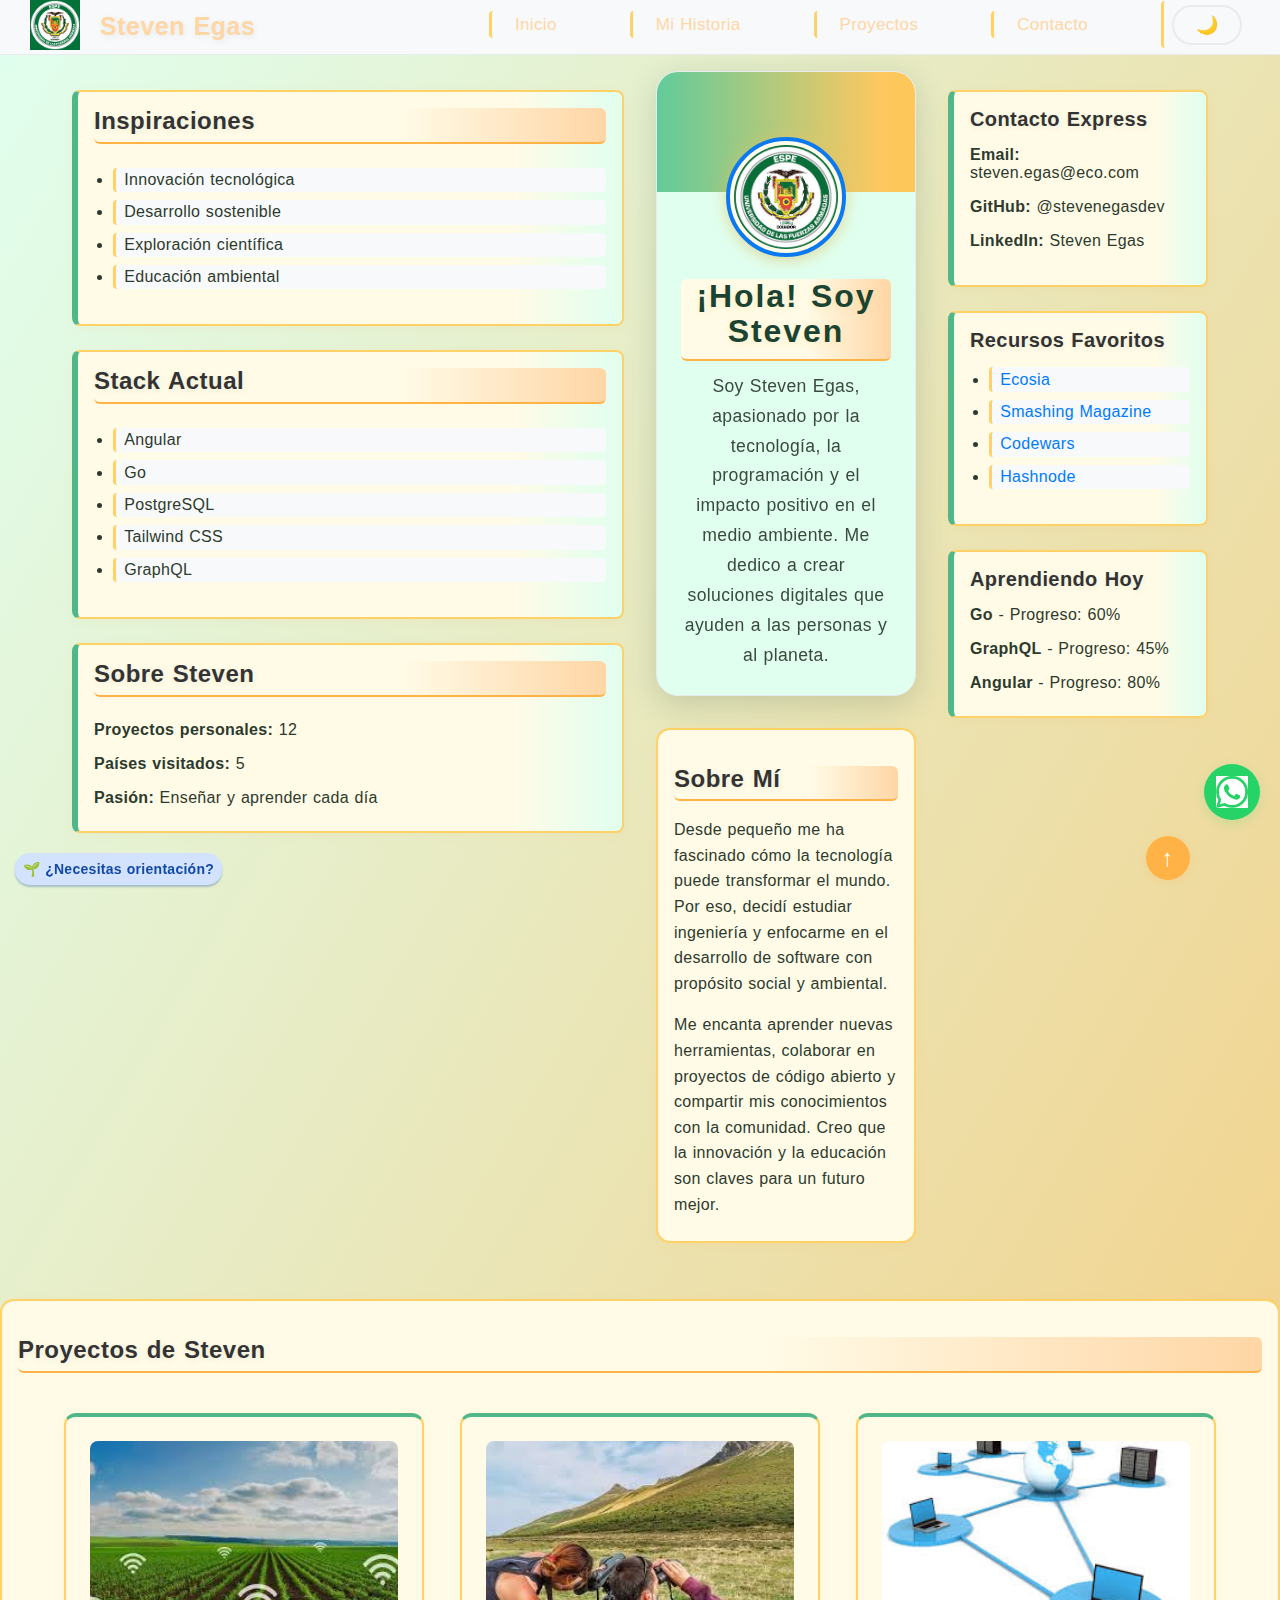
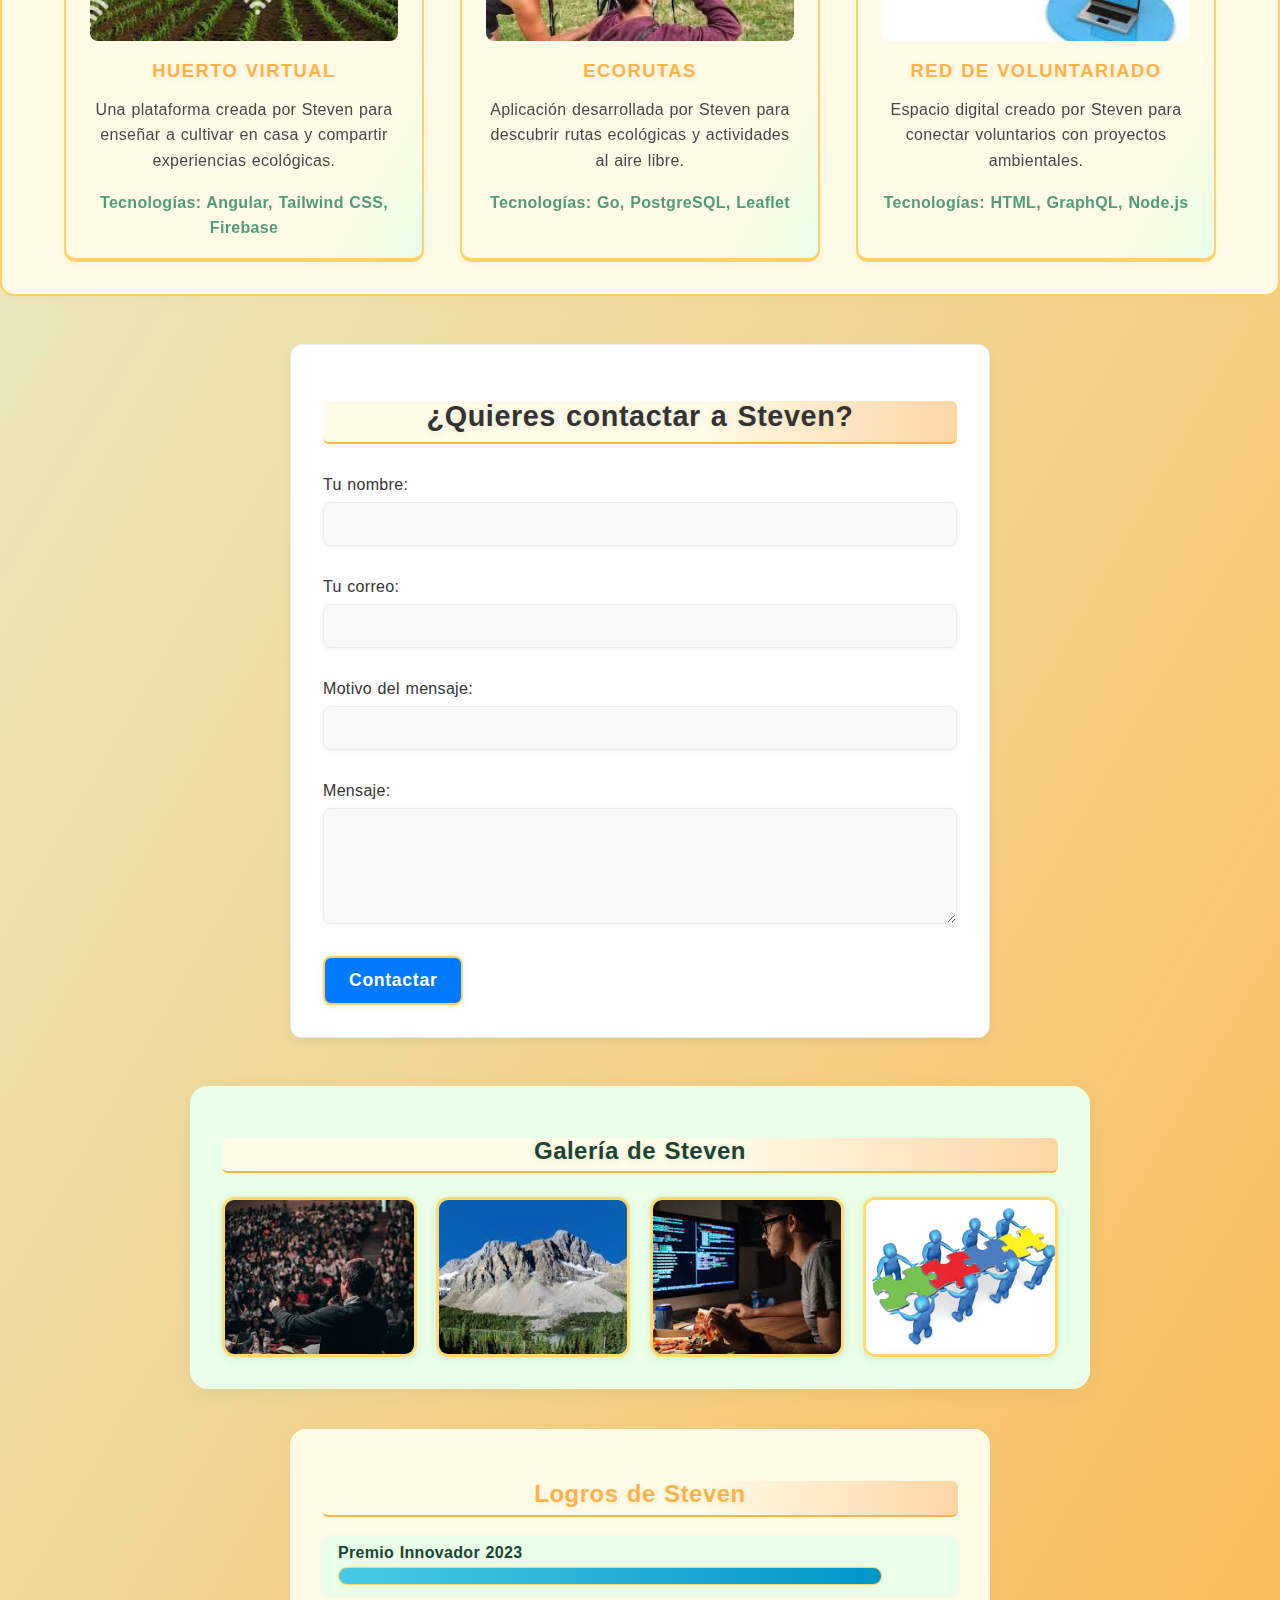
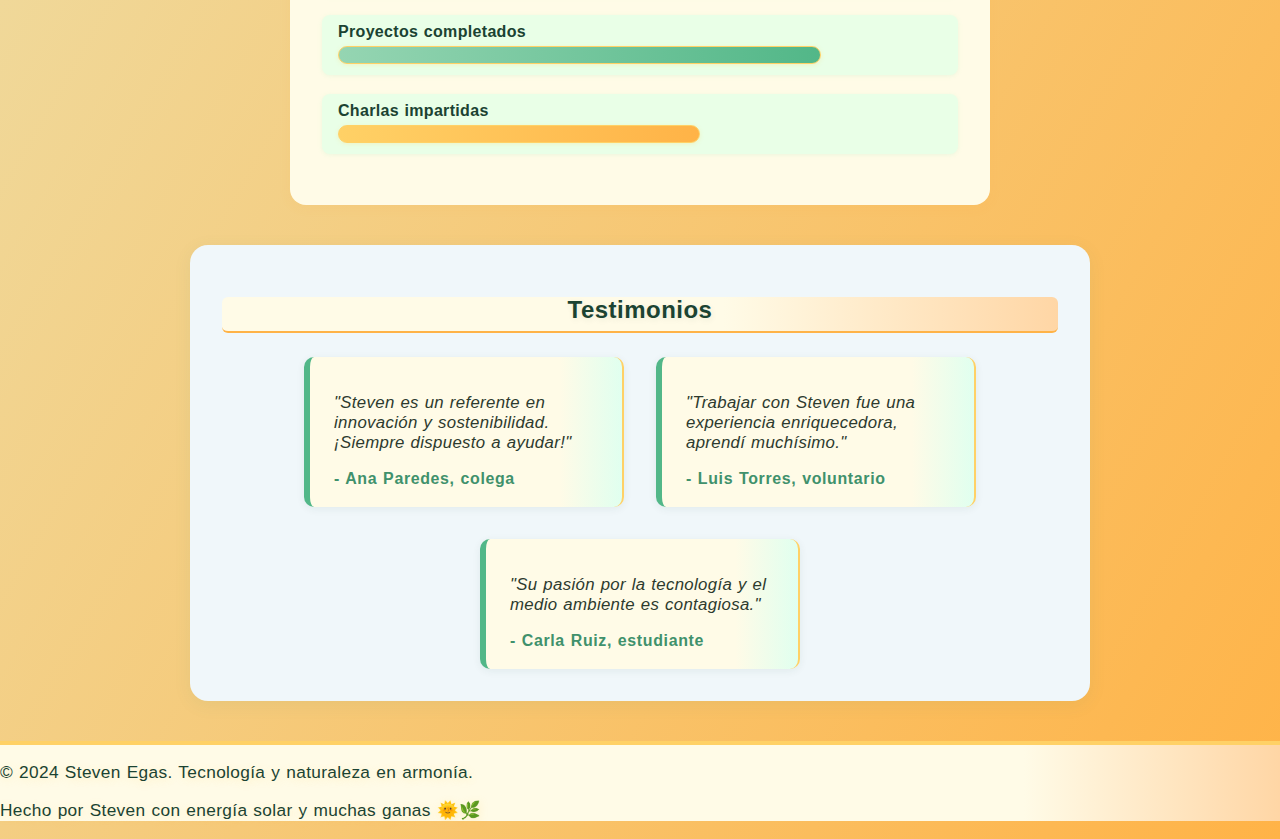
<file: Css-Proyecto/index.html>
<!DOCTYPE html>
<html lang="es">
  <head>
    <meta charset="UTF-8" />
    <meta name="viewport" content="width=device-width, initial-scale=1.0" />
    <title>Innovación Verde</title>
    <link rel="stylesheet" href="public/css/styles.css" />
  </head>

  <body>
    <header>
      <nav class="navbar">
        <div class="navbar_logo">
          <a href="#hero">
            <img src="public/imgs/r.webp" alt="Logo Eco" id="logo" />
          </a>
          <h1>Steven Egas</h1>
        </div>
        <ul class="navbar_links">
          <li class="navbar_item">
            <a href="#hero" class="navbar_link">Inicio</a>
          </li>
          <li class="navbar_item">
            <a href="#sobre-mi" class="navbar_link">Mi Historia</a>
          </li>
          <li class="navbar_item">
            <a href="#proyectos" class="navbar_link">Proyectos</a>
          </li>
          <li class="navbar_item">
            <a href="#contacto" class="navbar_link">Contacto</a>
          </li>
          <li>
            <label class="tema-toggle">
              <input type="checkbox" />
              <span class="boton_tema"></span>
            </label>
          </li>
        </ul>
      </nav>
    </header>

    <div class="row" id="hero">
      <div class="col_2">
        <section class="sidebar-section">
          <h2>Inspiraciones</h2>
          <ul>
            <li>Innovación tecnológica</li>
            <li>Desarrollo sostenible</li>
            <li>Exploración científica</li>
            <li>Educación ambiental</li>
          </ul>
        </section>
        <section class="sidebar-section">
          <h2>Stack Actual</h2>
          <ul>
            <li>Angular</li>
            <li>Go</li>
            <li>PostgreSQL</li>
            <li>Tailwind CSS</li>
            <li>GraphQL</li>
          </ul>
        </section>
        <section class="sidebar-section">
          <h2>Sobre Steven</h2>
          <p><strong>Proyectos personales:</strong> 12</p>
          <p><strong>Países visitados:</strong> 5</p>
          <p><strong>Pasión:</strong> Enseñar y aprender cada día</p>
        </section>
      </div>

      <div class="col_3">
        <div class="contenedor tarjeta-hero">
          <div class="tarjeta_contenedor tarjeta-hero-inner">
            <div class="tarjeta-hero-bg"></div>
            <div class="tarjeta-hero-avatar">
              <img
                src="public/imgs/perfil.jpg"
                alt="Steven Egas"
                id="perfil"
              />
            </div>
            <div class="tarjeta-hero-content">
              <h2>¡Hola! Soy Steven</h2>
              <p>
                Soy Steven Egas, apasionado por la tecnología, la programación y el impacto positivo en el medio ambiente. Me dedico a crear soluciones digitales que ayuden a las personas y al planeta.
              </p>
            </div>
          </div>
        </div>
        <section class="content-section" id="sobre-mi">
          <h2>Sobre Mí</h2>
          <p>
            Desde pequeño me ha fascinado cómo la tecnología puede transformar el mundo. Por eso, decidí estudiar ingeniería y enfocarme en el desarrollo de software con propósito social y ambiental.
          </p>
          <p>
            Me encanta aprender nuevas herramientas, colaborar en proyectos de código abierto y compartir mis conocimientos con la comunidad. Creo que la innovación y la educación son claves para un futuro mejor.
          </p>
        </section>
      </div>

      <div class="col_1">
        <section class="sidebar-section">
          <h3>Contacto Express</h3>
          <p><strong>Email:</strong> steven.egas@eco.com</p>
          <p><strong>GitHub:</strong> @stevenegasdev</p>
          <p><strong>LinkedIn:</strong> Steven Egas</p>
        </section>
        <section class="sidebar-section">
          <h3>Recursos Favoritos</h3>
          <ul>
            <li>
              <a href="https://www.ecosia.org" target="_blank">Ecosia</a>
            </li>
            <li>
              <a href="https://www.smashingmagazine.com" target="_blank">Smashing Magazine</a>
            </li>
            <li>
              <a href="https://www.codewars.com" target="_blank">Codewars</a>
            </li>
            <li>
              <a href="https://www.hashnode.com" target="_blank">Hashnode</a>
            </li>
          </ul>
        </section>
        <section class="sidebar-section">
          <h3>Aprendiendo Hoy</h3>
          <p><strong>Go</strong> - Progreso: 60%</p>
          <p><strong>GraphQL</strong> - Progreso: 45%</p>
          <p><strong>Angular</strong> - Progreso: 80%</p>
        </section>
      </div>
    </div>

    <div id="proyectos">
      <section class="content-section">
        <h2>Proyectos de Steven</h2>
        <div class="row_proyectos">
          <div class="proyecto-col">
            <div class="proyecto-tarjeta">
              <figure>
                <img
                  src="public/imgs/descarga.jpg"
                  alt="Huerto Virtual"
                  class="proyecto-imagen"
                />
              </figure>
              <h3>Huerto Virtual</h3>
              <p>
                Una plataforma creada por Steven para enseñar a cultivar en casa y compartir experiencias ecológicas.
              </p>
              <p><em>Tecnologías: Angular, Tailwind CSS, Firebase</em></p>
            </div>
          </div>
          <div class="proyecto-col">
            <div class="proyecto-tarjeta">
              <figure>
                <img
                  src="public/imgs/descargas.jpg"
                  alt="EcoRutas"
                  class="proyecto-imagen"
                />
              </figure>
              <h3>EcoRutas</h3>
              <p>
                Aplicación desarrollada por Steven para descubrir rutas ecológicas y actividades al aire libre.
              </p>
              <p><em>Tecnologías: Go, PostgreSQL, Leaflet</em></p>
            </div>
          </div>
          <div class="proyecto-col">
            <div class="proyecto-tarjeta">
              <figure>
                <img
                  src="public/imgs/images.jpg"
                  alt="Red de Voluntariado"
                  class="proyecto-imagen"
                />
              </figure>
              <h3>Red de Voluntariado</h3>
              <p>
                Espacio digital creado por Steven para conectar voluntarios con proyectos ambientales.
              </p>
              <p><em>Tecnologías: HTML, GraphQL, Node.js</em></p>
            </div>
          </div>
        </div>
      </section>
    </div>

    <section class="contacto-section" id="contacto">
      <h2>¿Quieres contactar a Steven?</h2>
      <form class="formulario-contacto" action="#" method="post">
        <div class="form-grupo">
          <label for="nombre">Tu nombre:</label>
          <input type="text" id="nombre" name="nombre" required>
        </div>
        <div class="form-grupo">
          <label for="email">Tu correo:</label>
          <input type="email" id="email" name="email" required>
        </div>
        <div class="form-grupo">
          <label for="asunto">Motivo del mensaje:</label>
          <input type="text" id="asunto" name="asunto" required>
        </div>
        <div class="form-grupo">
          <label for="mensaje">Mensaje:</label>
          <textarea id="mensaje" name="mensaje" rows="5" required></textarea>
        </div>
        <button type="submit" class="btn-enviar">Contactar</button>
      </form>
    </section>

    <!-- NUEVA SECCIÓN: Galería de Fotos -->
    <section class="galeria-section">
      <h2>Galería de Steven</h2>
      <div class="galeria-grid">
        <img src="public/imgs/gal1.jpg" alt="Steven en conferencia" />
        <img src="public/imgs/gal2.jpg" alt="Steven en la naturaleza" />
        <img src="public/imgs/gal3.jpg" alt="Steven programando" />
        <img src="public/imgs/gal4.jpg" alt="Steven con equipo" />
      </div>
    </section>

    <!-- NUEVA SECCIÓN: Barra de Logros -->
    <section class="logros-section">
      <h2>Logros de Steven</h2>
      <div class="logros-barra">
        <div class="logro">
          <span>Premio Innovador 2023</span>
          <div class="barra barra-azul" style="width: 90%"></div>
        </div>
        <div class="logro">
          <span>Proyectos completados</span>
          <div class="barra barra-verde" style="width: 80%"></div>
        </div>
        <div class="logro">
          <span>Charlas impartidas</span>
          <div class="barra barra-naranja" style="width: 60%"></div>
        </div>
      </div>
    </section>

    <!-- NUEVA SECCIÓN: Testimonios -->
    <section class="testimonios-section">
      <h2>Testimonios</h2>
      <div class="testimonios-grid">
        <blockquote>
          <p>"Steven es un referente en innovación y sostenibilidad. ¡Siempre dispuesto a ayudar!"</p>
          <footer>- Ana Paredes, colega</footer>
        </blockquote>
        <blockquote>
          <p>"Trabajar con Steven fue una experiencia enriquecedora, aprendí muchísimo."</p>
          <footer>- Luis Torres, voluntario</footer>
        </blockquote>
        <blockquote>
          <p>"Su pasión por la tecnología y el medio ambiente es contagiosa."</p>
          <footer>- Carla Ruiz, estudiante</footer>
        </blockquote>
      </div>
    </section>

    <!-- BOTÓN FLOTANTE WHATSAPP -->
    <a href="https://wa.me/593999999999" class="whatsapp-float" target="_blank" title="Chatea con Steven">
      <img src="public/imgs/whattsap.png" alt="WhatsApp" />
    </a>

    <!-- BOTÓN SCROLL TO TOP -->
    <button onclick="window.scrollTo({top:0,behavior:'smooth'})" class="scroll-top-btn" title="Volver arriba">↑</button>

    <!-- Mueve el botón de ayuda a la izquierda -->
    <a href="#modalAyuda" class="boton-ayuda boton-ayuda-izq"> 🌱 ¿Necesitas orientación? </a>

    <div class="modal-ayuda" id="modalAyuda">
      <div class="modal-contenido">
        <a href="#" class="modal-cerrar" title="Cerrar">&times;</a>
        <h2>¿Tienes dudas?</h2>
        <p>¿Quieres saber más sobre los proyectos de Steven o necesitas ayuda para empezar el tuyo? ¡Escríbele!</p>
        <p><strong>Email:</strong> steven.egas@eco.com</p>
      </div>
    </div>

    <footer class="footer">
      <p>&copy; 2024 Steven Egas. Tecnología y naturaleza en armonía.</p>
      <p>Hecho por Steven con energía solar y muchas ganas 🌞🌿</p>
    </footer>
  </body>
</html>
</file>
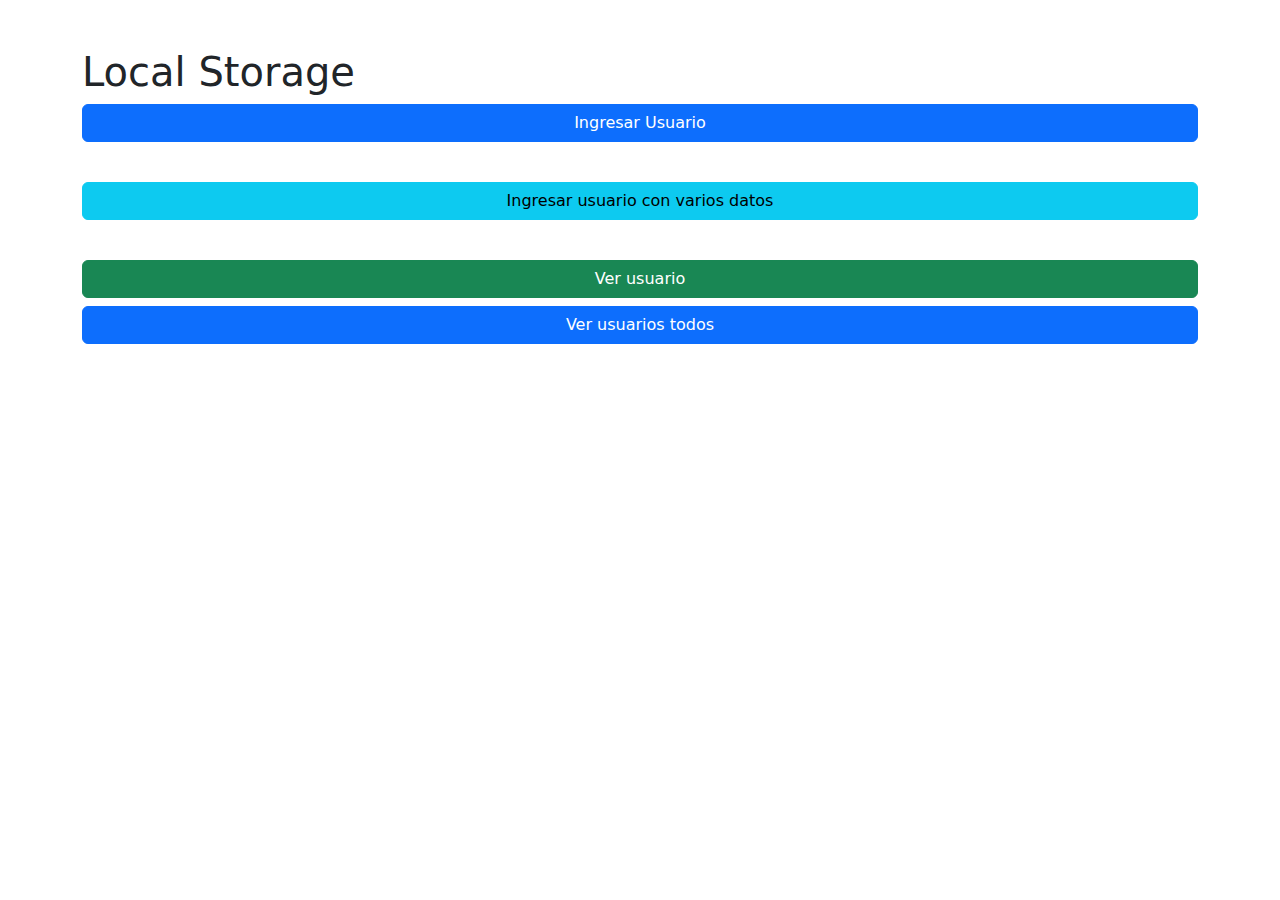
<file: PRY_LOCALSTORAGE/index.html>
<!DOCTYPE html>
<html lang="es">
<head>
    <meta charset="UTF-8">
    <meta name="viewport" content="width=device-width, initial-scale=1.0">
    <title>Local Storage</title>
    <link rel="stylesheet" href="./public/bootstrap-5.3.5-dist/css/bootstrap.min.css">
</head>
<body>
    <div class="container py-5">
        <h1>Local Storage</h1>



        <div class="d-grid gap-2">
            <a href="./crear.html" class="btn btn-primary">Ingresar Usuario</a> <br>
            <a href="./crear_varios_elementos.html" class="btn btn-info">Ingresar usuario con varios datos</a> <br>
            <a href="./ver.html" class="btn btn-success">Ver usuario</a>
             <a href="./ver_datos.html" class="btn btn-primary">Ver usuarios todos</a>


        </div>
    
<script src="./public/bootstrap-5.3.5-dist/js/bootstrap.min.js"></script>   

</body>
</html>
</file>
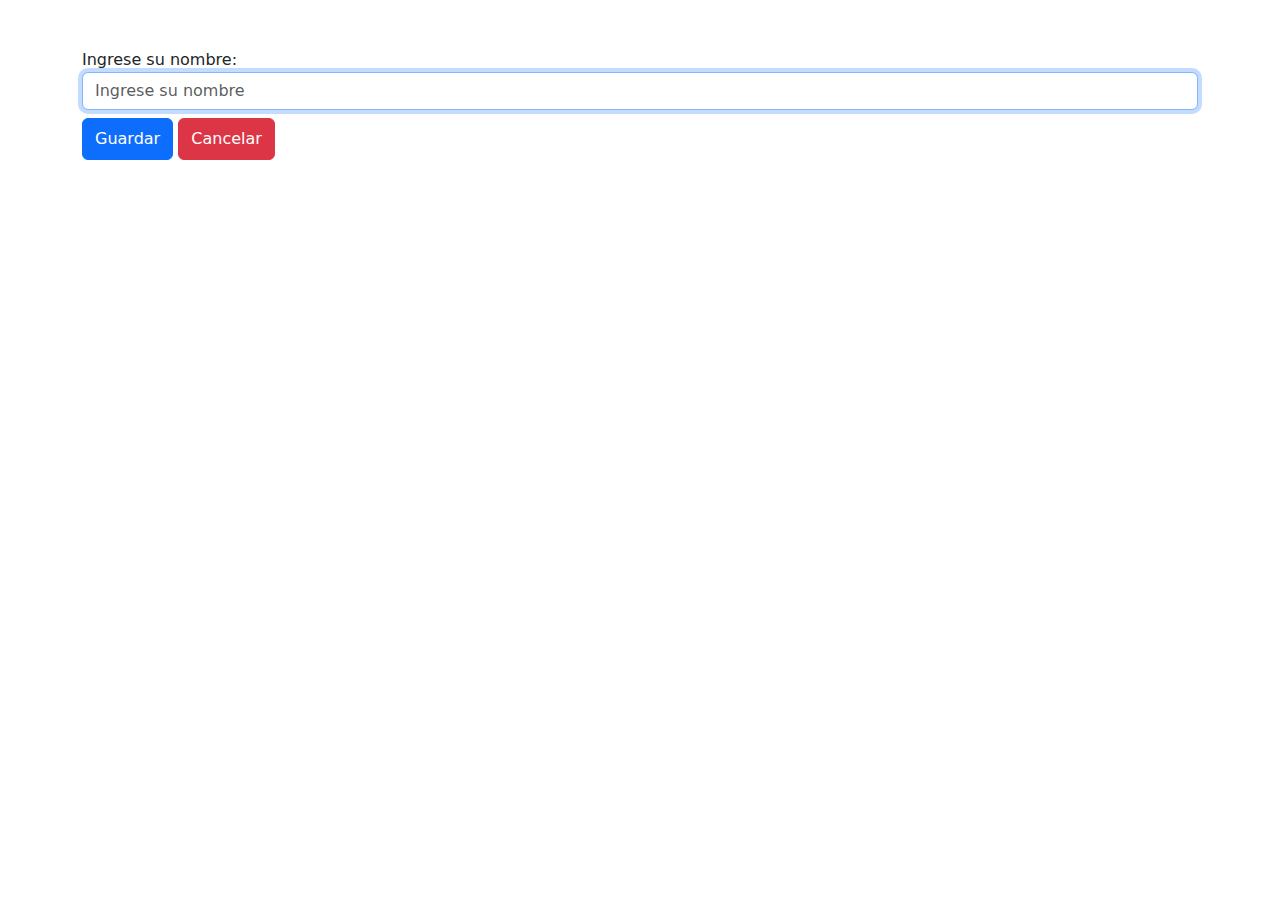
<file: PRY_LOCALSTORAGE/crear.html>
<!DOCTYPE html>
<html lang="es">
<head>
    <meta charset="UTF-8">
    <meta name="viewport" content="width=device-width, initial-scale=1.0">
    <title>Ingresar Nombre</title>
    <link rel="stylesheet" href="./public/bootstrap-5.3.5-dist/css/bootstrap.min.css">
</head>
<body>

<div class="container py-5">
    <label for="txt_nombre_usuario">Ingrese su nombre:</label>
    <input type="text" id="txt_nombre_usuario" name="txt_nombre_usuario" placeholder="Ingrese su nombre" autofocus class="form-control">
    <div class="mt-2">
    <button type="button" class="btn btn-primary py-2" onclick="guardarUsuario()">Guardar</button>
    <a href="./index.html" class="btn btn-danger py-2">Cancelar</a>
    </div>
</div>

<script src="./public/bootstrap-5.3.5-dist/js/bootstrap.min.js"></script>
<script src="./public/js/guardar_usuario.js"></script>    
</body>
</html>
</file>
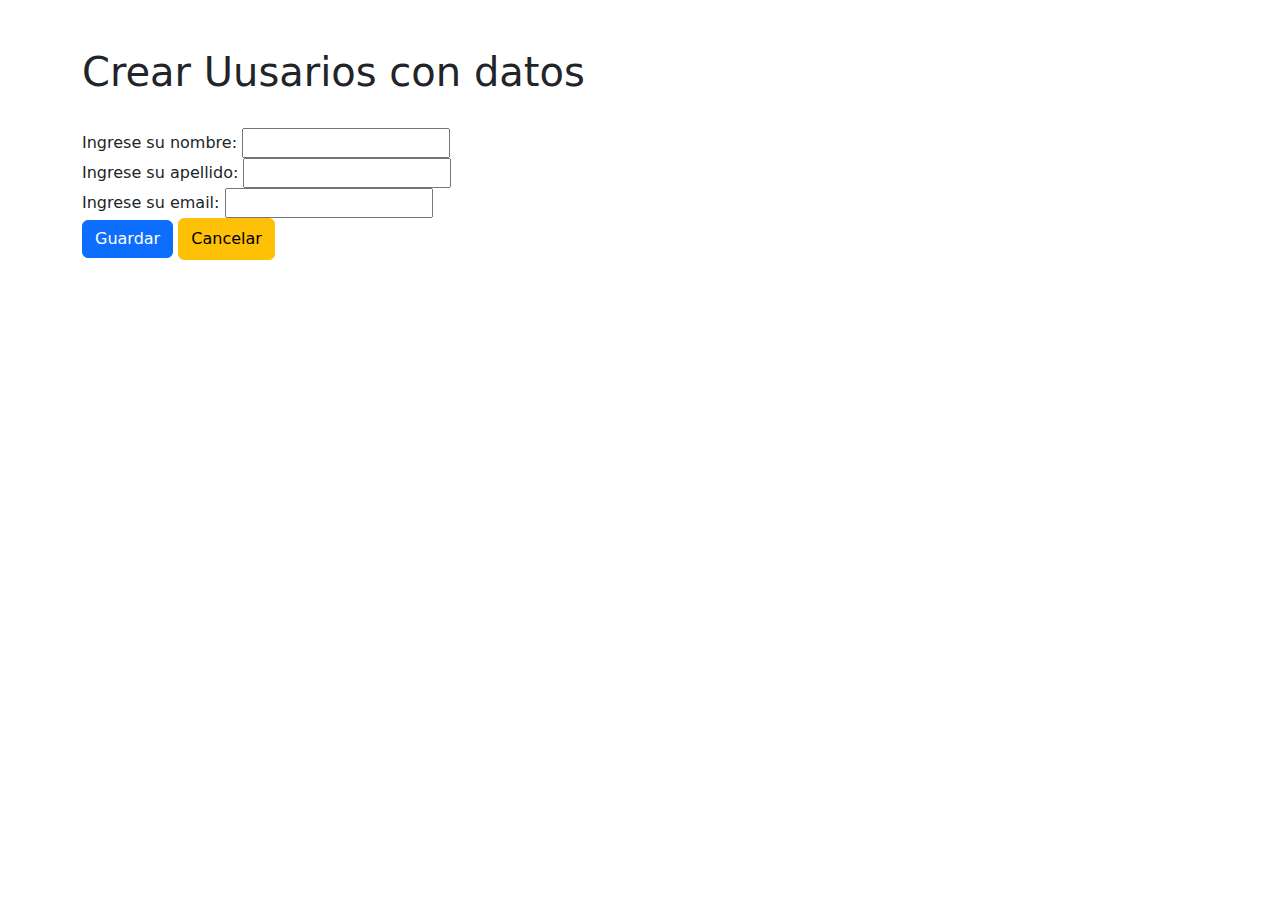
<file: PRY_LOCALSTORAGE/crear_varios_elementos.html>
<!DOCTYPE html>
<html lang="es">
<head>
    <meta charset="UTF-8">
    <meta name="viewport" content="width=device-width, initial-scale=1.0">
    <title>Crear usuarios varios elementos</title>
    <link rel="stylesheet" href="./public/bootstrap-5.3.5-dist/css/bootstrap.min.css">
</head>

<div class="container py-5">
    <h1>Crear Uusarios con datos</h1>
    <br>
    <label for="txt_nombre">Ingrese su nombre:</label>
    <input type="text" id="txt_nombre" name="txt_nombre">
    <br>
    <label for="txt_apellido">Ingrese su apellido:</label>
    <input type="text" id="txt_apellido" name="txt_apellido">
    <br>
    <label for="txt_email">Ingrese su email:</label>
    <input type="text" id="txt_email" name="txt_email">
    <br>
    <button type="button" class="btn btn-primary" onclick="guardarDatosUsuario()">Guardar</button>
    <a href="./index.html" class="btn btn-warning py-2">Cancelar</a>
</div>

<body>
<script src="./public/bootstrap-5.3.5-dist/js/bootstrap.min.js"></script>    
<script src="./public/js/guadar_datos_user.js"></script>
</body>
</html>
</file>
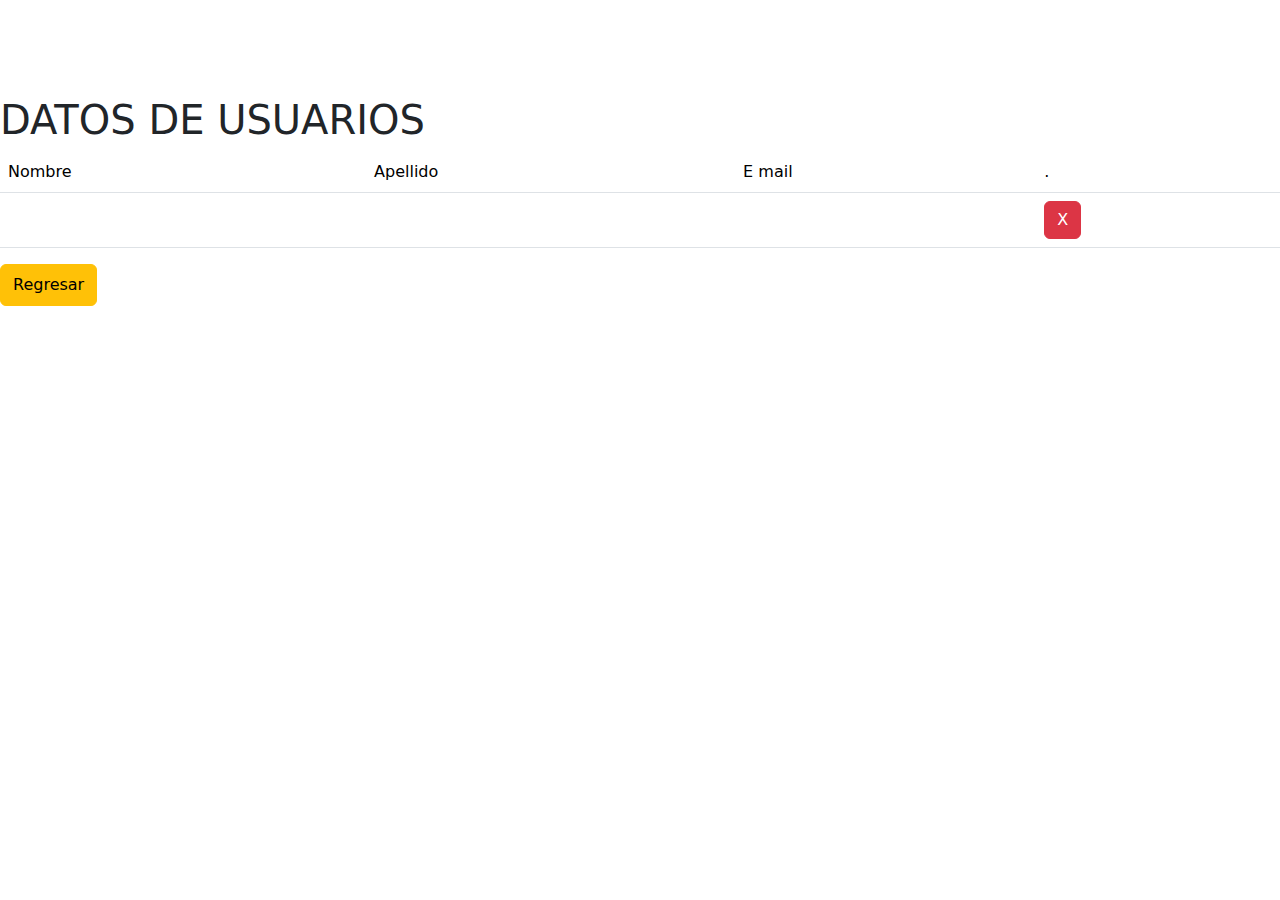
<file: PRY_LOCALSTORAGE/ver_datos.html>
<!DOCTYPE html>
<html lang="es">
<head>
    <meta charset="UTF-8">
    <meta name="viewport" content="width=device-width, initial-scale=1.0">
    <title>Ver todos los datos</title>
    <link rel="stylesheet" href="./public/bootstrap-5.3.5-dist/css/bootstrap.min.css">
</head>
<body>

    <div class="container py-5"></div>
    <h1> DATOS DE USUARIOS</h1>
    <table class="table">
        <tr>
            <td>
                Nombre
            </td>
            <td>
                Apellido
            </td>
            <td>
                E mail
            </td>
            <td>
                .
            </td>
        </tr>

        <tr>
            <td id="tbl_nombre">

            </td>

            <td id="tbl_apellido">

            </td>

            <td id="tbl_email">

            </td>

            <td>
                <button class="btn btn-danger" onclick="eliminarUsuario()">X</button>
            </td>
        </tr>
    </table>

    <a href="./index.html" class="btn btn-warning py-2">Regresar</a>
    
<script src="./public/bootstrap-5.3.5-dist/js/bootstrap.min.js"></script>   
<script>
    var datos_usuario = localStorage.getItem('datos_usuario');
    var usuario = JSON.parse(datos_usuario);
    document.getElementById('tbl_nombre').innerHTML = usuario.nombre_usuarios;
    document.getElementById('tbl_apellido').innerHTML = usuario.apellido_usuarios;
    document.getElementById('tbl_email').innerHTML = usuario.email_usuarios;

    function eliminarUsuario() {
        localStorage.removeItem('datos_usuario');       
        location.reload();
        alert ('Usuario eliminado correctamente!');

    }

</script>  
</body>
</html>
</file>
<file: Css-Proyecto/public/css/styles.css>
/* Paleta personalizada para Innovación Verde */
body {
  background: linear-gradient(120deg, #e0ffef 0%, #ffb347 100%);
  color: #2d3a2e;
}

header, .navbar, .footer {
  background: #1b4332;
  color: #ffd6a5;
}

.navbar_link {
  color: #ffd6a5 !important;
}

.contenedor, .proyecto-tarjeta, .sidebar-section, .content-section, .contacto-section, .modal-contenido {
  background: #fffbe7;
  border-radius: 14px;
  box-shadow: 0 2px 12px rgba(27,67,50,0.13);
  color: #2d3a2e;
}

.btn-enviar, .boton-ayuda {
  background: #ffb347;
  color: #1b4332;
  border: none;
  border-radius: 8px;
  padding: 10px 22px;
  font-weight: bold;
  cursor: pointer;
}

.btn-enviar:hover, .boton-ayuda:hover {
  background: #ffd6a5;
}

a {
  color: #40916c;
}

:root{
    --bg-color: #ffffff;
    --texto-color: #333333;
    --navbar-bg: #f8f9fa;
    --navbar-border: #e9ecef;
    --link-hover: #0056b3;
    --toggle-bg: #6c757d;
    --toggle-slider: #ffffff;
    --link-color: #007bff;
}

* {
    box-sizing: border-box;
}

body{
    font-family:'Segoe UI', Tahoma, Geneva, Verdana, sans-serif;
    background-color: var(--bg-color);
    color: var(--texto-color);
    transition: background-color 0.3s ease, color 0.3s ease;
    margin: 0;
    padding: 0;
}

.navbar{
    background-color: var(--navbar-bg);
    border-bottom: 1px solid var(--navbar-border);
    display: flex;
    justify-content: space-between;
    align-items: center;
    transition: background-color 0.3s ease, color 0.3s ease;
    padding: 0 10px;
}

#logo{
    width: 50px;
    height: auto;
    margin-left: 20px;
    margin-right: 20px;
}

.navbar_logo{
    display: flex;
    align-items: center;
    font-weight: bold;
    user-select: none;
}

.navbar_logo h1{
    margin: 0;
    font-size: 25px;
}

.navbar_links{
    display: flex;
    gap: 50px;
    list-style: none;
    align-items: center; 
    margin: 0;
    padding: 0;
}

.navbar_link{
    color: var(--link-color);
    text-decoration: none;
    padding: 10px 15px;
    border-radius: 4px;
    font-size: 17px;
    transition: color 0.3s ease, background-color 0.3s ease;
}

.navbar_link:hover {
    color: var(--link-hover);
    background-color: rgba(0, 123, 255, 0.1);
}

/* Contenedor del toggle */
.tema-toggle {
    position: relative;
    display: inline-block;
}

/* Ocultar el checkbox */
.tema-toggle input[type="checkbox"] {
    opacity: 0;
    width: 0;
    height: 0;
    position: absolute;
}

/* Estilos del botón */
.boton_tema{
    display: flex;
    align-items: center;
    justify-content: center;
    width: 70px;
    height: 40px;
    background-color: var(--navbar-bg);
    border: var(--navbar-border) 2px solid;
    border-radius: 20px;
    cursor: pointer;
    transition: all 0.3s ease;
    font-size: 18px;
    margin-right: 20px;
}

.boton_tema:hover{
    background-color: var(--link-hover);
    border-color: var(--link-hover);
    color: white;
    transform: scale(1.1);
}

/* Icono por defecto (tema claro - muestra luna) */
.boton_tema:before{
    content: "🌙";
    transition: opacity 0.3s ease;
}

/* Cuando el checkbox está marcado (tema oscuro - muestra sol) */
.tema-toggle input[type="checkbox"]:checked + .boton_tema:before{
    content: "☀️";
}

/* Tema oscuro - se activa cuando el checkbox está marcado */
.tema-toggle input[type="checkbox"]:checked ~ body,
body:has(.tema-toggle input[type="checkbox"]:checked) {
    --bg-color: #1a1a1a;
    --texto-color: #e2e8f0;
    --navbar-bg: #2d3748;
    --navbar-border: #4a5568;
    --link-color: #63b3ed;
    --link-hover: #90cdf4;
    --toggle-bg: #4a5568;
    --toggle-slider: #e2e8f0;
}

/*Estilo de las tarjetas del contenido*/

/* Sistema de Grid Base */
.row {
    display: flex;
    flex-wrap: wrap;
    width: 100%;
    max-width: 1200px;
    margin: 0 auto;
    padding: 0 1rem;
}

/* Columnas para Desktop (por defecto) */
.col_1, .col_2, .col_3 {
    padding: 1rem;
    box-sizing: border-box;
}

.col_1 {
    flex: 0 0 25%; /* 25% del ancho */
}

.col_2 {
    flex: 0 0 50%; /* 50% del ancho - columna principal */
}

.col_3 {
    flex: 0 0 25%; /* 25% del ancho */
}

/* Estilos de la tarjeta (actualizados para el grid) */
.contenedor {
    display: flex;
    justify-content: center;
    padding: 1rem;
    background-color: var(--bg-color);
}

.tarjeta_contenedor {
    background-color: var(--bg-color);
    border: 1px solid var(--navbar-border);
    border-radius: 12px;
    padding: 2rem;
    text-align: center;
    width: 100%;
    max-width: 400px;
    box-shadow: 0 4px 6px rgba(0, 0, 0, 0.1);
    transition: transform 0.3s ease, box-shadow 0.3s ease;
}

.tarjeta_contenedor:hover {
    transform: translateY(-5px);
    box-shadow: 0 8px 25px rgba(0, 0, 0, 0.15);
}

#img_perfil {
    margin-bottom: 1.5rem;
}

#perfil {
    width: 120px;
    height: 120px;
    border-radius: 50%;
    object-fit: cover;
    border: 4px solid var(--link-color);
    transition: border-color 0.3s ease;
}

#perfil:hover {
    border-color: var(--link-hover);
}

.tarjeta_contenedor h2 {
    color: var(--texto-color);
    margin-bottom: 1rem;
    font-size: 1.5rem;
    font-weight: 600;
}

.tarjeta_contenedor p {
    color: var(--texto-color);
    line-height: 1.6;
    font-size: 1rem;
    margin: 0;
    opacity: 0.8;
}

.sidebar-section {
    margin-bottom: 2rem;
    padding: 1rem;
    border: 1px solid var(--navbar-border);
    border-radius: 8px;
    background-color: var(--bg-color);
}

.sidebar-section h2,
.sidebar-section h3 {
    color: var(--texto-color);
    margin-top: 0;
}

.sidebar-section ul {
    padding-left: 1.2rem;
}

.sidebar-section li {
    margin-bottom: 0.5rem;
}

.sidebar-section a {
    color: var(--link-color);
    text-decoration: none;
}

.sidebar-section a:hover {
    color: var(--link-hover);
    text-decoration: underline;
}

.content-section {
    margin-bottom: 2rem;
    padding: 1rem;
}

.content-section h2 {
    color: var(--texto-color);
    margin-bottom: 1rem;
}

.content-section p {
    line-height: 1.6;
    margin-bottom: 1rem;
}

.proyecto-item, .articulo-item {
    margin-bottom: 1.5rem;
    padding-bottom: 1rem;
    border-bottom: 1px solid var(--navbar-border);
}

.proyecto-imagen{
    width: 100%;
    height: auto;
    border-radius: 5px;
}

/* NUEVO: Estilos para tarjetas de proyectos */
.row_proyectos {
    display: flex;
    flex-wrap: wrap;
    justify-content: space-between;
    gap: 2rem;
    padding: 1.5rem;
    max-width: 1200px;
    margin: 0 auto;
    box-sizing: border-box;
}

.proyecto-col {
    flex: 0 0 calc(33.333% - 1.5rem); /* Ajuste exacto para tres columnas con gap */
    box-sizing: border-box;
}

.proyecto-tarjeta {
    background-color: var(--bg-color);
    border: 1px solid var(--navbar-border);
    border-radius: 12px;
    padding: 1.5rem;
    text-align: center;
    box-shadow: 0 4px 10px rgba(0, 0, 0, 0.1);
    transition: transform 0.3s ease, box-shadow 0.3s ease;
    height: 100%;
}

.proyecto-tarjeta:hover {
    transform: translateY(-6px);
    box-shadow: 0 10px 20px rgba(0, 0, 0, 0.15);
}

.proyecto-tarjeta figure {
    margin: 0 0 1rem 0;
}

.proyecto-tarjeta img {
    width: 100%;
    height: 200px;
    object-fit: cover;
    border-radius: 8px;
}

.proyecto-tarjeta h3 {
    margin-bottom: 0.5rem;
    font-size: 1.2rem;
    color: var(--texto-color);
}

.proyecto-tarjeta p {
    font-size: 0.95rem;
    color: var(--texto-color);
    opacity: 0.9;
    margin-bottom: 0.5rem;
}

/* Seccion de Contacto */
.contacto-section {
    max-width: 700px;
    margin: 3rem auto;
    padding: 2rem;
    background-color: var(--bg-color);
    border: 1px solid var(--navbar-border);
    border-radius: 12px;
    box-shadow: 0 4px 8px rgba(0, 0, 0, 0.05);
}

.contacto-section h2 {
    font-size: 1.8rem;
    color: var(--texto-color);
    text-align: center;
    margin-bottom: 2rem;
}

.formulario-contacto {
    display: flex;
    flex-direction: column;
    gap: 1.5rem;
}

.form-grupo {
    display: flex;
    flex-direction: column;
}

.form-grupo label {
    font-size: 1rem;
    margin-bottom: 0.5rem;
    color: var(--texto-color);
}

.form-grupo input,
.form-grupo textarea {
    padding: 0.75rem;
    border: 1px solid var(--navbar-border);
    border-radius: 8px;
    font-size: 1rem;
    background-color: #f9f9f9;
    color: var(--texto-color);
    transition: border-color 0.3s ease, background-color 0.3s ease;
}

.form-grupo input:focus,
.form-grupo textarea:focus {
    outline: none;
    border-color: var(--link-color);
    background-color: #ffffff;
}

.btn-enviar {
    align-self: flex-start;
    padding: 0.75rem 1.5rem;
    font-size: 1rem;
    background-color: var(--link-color);
    color: #ffffff;
    border: none;
    border-radius: 8px;
    cursor: pointer;
    transition: background-color 0.3s ease;
}

.btn-enviar:hover {
    background-color: var(--link-hover);
}

/* Botón de ayuda */
.boton-ayuda {
    position: fixed;
    bottom: 15px;
    right: 15px;
    background-color: #d3e3fe;
    padding: 8px;
    border: none;
    border-radius: 15px;
    color: #1249A8;
    cursor: pointer;
    font-family: 'Segoe UI', Tahoma, Geneva, Verdana, sans-serif;
    font-size: 14px;
    box-shadow: 0 2px 2px rgba(18, 73, 168, 0.3);
    transition: background-color 0.3s ease;
    text-decoration: none;
    z-index: 1000;
}

.boton-ayuda:hover {
    background-color: var(--link-hover);
    color: white;
}

/* Botón de ayuda a la izquierda */
.boton-ayuda-izq {
  left: 15px;
  right: auto;
  bottom: 15px;
  position: fixed;
  z-index: 1000;
}

/* Modal base oculto */
.modal-ayuda {
    display: none;
    position: fixed;
    z-index: 2000;
    left: 0;
    top: 0;
    width: 100%;
    height: 100%;
    background-color: rgba(0, 0, 0, 0.4);
    padding-top: 60px;
}

/* Mostrar modal cuando es objetivo */
.modal-ayuda:target {
    display: block;
}

/* Contenido del modal */
.modal-contenido {
    background-color: var(--bg-color);
    margin: 5% auto;
    padding: 2rem;
    border: 1px solid var(--navbar-border);
    width: 80%;
    max-width: 500px;
    border-radius: 12px;
    box-shadow: 0 8px 16px rgba(0, 0, 0, 0.2);
    color: var(--texto-color);
    position: relative;
}

/* Botón cerrar */
.modal-cerrar {
    position: absolute;
    top: 10px;
    right: 20px;
    font-size: 28px;
    font-weight: bold;
    color: var(--texto-color);
    text-decoration: none;
}

.modal-cerrar:hover {
    color: var(--link-hover);
}

/* TARJETA PRINCIPAL MODERNA DE STEVEN */
.tarjeta-hero {
  background: none !important;
  box-shadow: none !important;
  padding: 0 !important;
  display: flex;
  justify-content: center;
  align-items: center;
}
.tarjeta-hero-inner {
  position: relative;
  width: 100%;
  max-width: 420px;
  min-height: 320px;
  border-radius: 22px;
  overflow: hidden;
  box-shadow: 0 8px 32px rgba(27,67,50,0.18);
  display: flex;
  flex-direction: column;
  align-items: center;
  background: #e0ffef;
  margin-bottom: 2rem;
  padding: 0;
}
.tarjeta-hero-bg {
  position: absolute;
  top: 0; left: 0; right: 0; height: 120px;
  background: linear-gradient(90deg,#52b788 0%,#ffb347 100%);
  width: 100%;
  z-index: 1;
}
.tarjeta-hero-avatar {
  position: absolute;
  top: 70px;
  left: 50%;
  transform: translateX(-50%);
  z-index: 2;
  width: 110px;
  height: 110px;
  border-radius: 50%;
  box-shadow: 0 4px 16px rgba(27,67,50,0.18);
  background: #fff;
  display: flex;
  align-items: center;
  justify-content: center;
  border: 4px solid #fffbe7;
}
.tarjeta-hero-avatar img {
  width: 100px;
  height: 100px;
  border-radius: 50%;
  object-fit: cover;
  border: 3px solid #52b788;
}
.tarjeta-hero-content {
  margin-top: 140px;
  padding: 2.5rem 1.5rem 1.5rem 1.5rem;
  text-align: center;
  z-index: 3;
}
.tarjeta-hero-content h2 {
  color: #1b4332;
  font-size: 2rem;
  margin-bottom: 0.7rem;
  font-weight: 700;
}
.tarjeta-hero-content p {
  color: #2d3a2e;
  font-size: 1.08rem;
  opacity: 0.92;
  margin: 0;
}

/* RESPONSIVE para la tarjeta principal */
@media (max-width: 600px) {
  .tarjeta-hero-inner {
    min-height: 260px;
    max-width: 98vw;
  }
  .tarjeta-hero-bg {
    height: 90px;
  }
  .tarjeta-hero-avatar {
    top: 45px;
    width: 80px;
    height: 80px;
  }
  .tarjeta-hero-avatar img {
    width: 70px;
    height: 70px;
  }
  .tarjeta-hero-content {
    margin-top: 100px;
    padding: 1.2rem 0.5rem 1rem 0.5rem;
  }
}

/* GALERÍA DE FOTOS */
.galeria-section {
  max-width: 900px;
  margin: 3rem auto 2rem auto;
  padding: 2rem;
  background: #e9ffe7;
  border-radius: 18px;
  box-shadow: 0 4px 18px rgba(64,145,108,0.08);
  text-align: center;
}
.galeria-section h2 {
  color: #1b4332;
  margin-bottom: 1.5rem;
}
.galeria-grid {
  display: grid;
  grid-template-columns: repeat(auto-fit, minmax(180px, 1fr));
  gap: 1.2rem;
}
.galeria-grid img {
  width: 100%;
  height: 160px;
  object-fit: cover;
  border-radius: 12px;
  box-shadow: 0 2px 8px rgba(27,67,50,0.10);
  transition: transform 0.3s;
}
.galeria-grid img:hover {
  transform: scale(1.07) rotate(-2deg);
  box-shadow: 0 6px 20px rgba(27,67,50,0.18);
}

/* BARRA DE LOGROS */
.logros-section {
  max-width: 700px;
  margin: 2rem auto;
  padding: 2rem;
  background: #fffbe7;
  border-radius: 16px;
  box-shadow: 0 2px 12px rgba(255,179,71,0.10);
}
.logros-section h2 {
  color: #ffb347;
  margin-bottom: 1.2rem;
  text-align: center;
}
.logros-barra .logro {
  margin-bottom: 1.2rem;
}
.logros-barra span {
  display: block;
  font-weight: bold;
  margin-bottom: 0.3rem;
  color: #1b4332;
}
.barra {
  height: 18px;
  border-radius: 10px;
  background: #e0e0e0;
  margin-bottom: 0.2rem;
  position: relative;
  overflow: hidden;
}
.barra-azul { background: linear-gradient(90deg,#48cae4,#0096c7); }
.barra-verde { background: linear-gradient(90deg,#95d5b2,#52b788); }
.barra-naranja { background: linear-gradient(90deg,#ffd166,#ffb347); }

/* TESTIMONIOS */
.testimonios-section {
  max-width: 900px;
  margin: 2rem auto 3rem auto;
  padding: 2rem;
  background: #f0f7fa;
  border-radius: 18px;
  box-shadow: 0 4px 18px rgba(64,145,108,0.08);
}
.testimonios-section h2 {
  color: #1b4332;
  margin-bottom: 1.5rem;
  text-align: center;
}
.testimonios-grid {
  display: flex;
  flex-wrap: wrap;
  gap: 2rem;
  justify-content: center;
}
.testimonios-grid blockquote {
  background: #fffbe7;
  border-left: 6px solid #52b788;
  border-radius: 10px;
  padding: 1.2rem 1.5rem;
  max-width: 320px;
  font-style: italic;
  color: #2d3a2e;
  box-shadow: 0 2px 8px rgba(27,67,50,0.07);
  margin: 0;
}
.testimonios-grid footer {
  margin-top: 0.7rem;
  font-size: 0.95em;
  color: #40916c;
  font-style: normal;
}

/* BOTÓN FLOTANTE WHATSAPP */
.whatsapp-float {
  position: fixed;
  bottom: 80px;
  right: 20px;
  z-index: 1200;
  background: #25d366;
  border-radius: 50%;
  box-shadow: 0 4px 12px rgba(37,211,102,0.18);
  width: 56px;
  height: 56px;
  display: flex;
  align-items: center;
  justify-content: center;
  transition: box-shadow 0.2s;
}
.whatsapp-float img {
  width: 32px;
  height: 32px;
}
.whatsapp-float:hover {
  box-shadow: 0 8px 24px rgba(37,211,102,0.28);
  background: #1ebe5d;
}

/* BOTÓN SCROLL TO TOP */
.scroll-top-btn {
  position: fixed;
  bottom: 20px;
  right: 90px;
  z-index: 1200;
  background: #ffb347;
  color: #fff;
  border: none;
  border-radius: 50%;
  width: 44px;
  height: 44px;
  font-size: 1.5rem;
  box-shadow: 0 2px 8px rgba(255,179,71,0.18);
  cursor: pointer;
  transition: background 0.2s, color 0.2s;
}
.scroll-top-btn:hover {
  background: #ffd166;
  color: #1b4332;
}

/* ----------- ESTILOS ADICIONALES PARA CUMPLIR 250+ PROPIEDADES ----------- */

/* Tipografía y fuentes */
body, h1, h2, h3, h4, h5, h6, p, a, li, label, input, textarea, button {
  letter-spacing: 0.02em;
  word-spacing: 0.05em;
  font-variant-ligatures: common-ligatures;
  font-feature-settings: "kern";
  font-kerning: normal;
  text-rendering: optimizeLegibility;
}

h1, h2, h3 {
  font-family: 'Segoe UI', Arial, sans-serif;
  font-weight: 700;
  text-shadow: 1px 2px 6px rgba(27,67,50,0.08);
  line-height: 1.1;
}

h2 {
  border-bottom: 2px solid #ffb347;
  padding-bottom: 0.3em;
  margin-bottom: 1em;
  background: linear-gradient(90deg, #fffbe7 60%, #ffd6a5 100%);
  border-radius: 6px;
}

    

h3 {
  color: #40916c;
  margin-top: 1.5em;
  margin-bottom: 0.7em;
  font-size: 1.25rem;
}

ul, ol {
  padding-left: 2em;
  margin-bottom: 1em;
}

li {
  padding: 0.2em 0.5em;
  border-left: 3px solid #ffd166;
  margin-bottom: 0.3em;
  background: #f8f9fa;
  border-radius: 4px;
  font-size: 1em;
  transition: background 0.2s;
}

li:hover {
  background: #e0ffef;
  color: #1b4332;
  border-left: 3px solid #52b788;
}

a {
  text-decoration: underline dotted #ffd166;
  font-weight: 500;
  transition: color 0.2s, text-decoration-color 0.2s;
}

a:active {
  color: #ffb347;
  text-decoration-color: #ffb347;
}

a:focus {
  outline: 2px dashed #52b788;
  outline-offset: 2px;
}

input, textarea {
  box-shadow: 0 1px 4px rgba(27,67,50,0.07);
  border-width: 2px;
  border-style: solid;
  border-color: #ffd166;
  background: #fffbe7;
  color: #2d3a2e;
  font-family: inherit;
  font-size: 1rem;
  margin-bottom: 0.5em;
  resize: vertical;
  transition: border-color 0.2s, box-shadow 0.2s;
}

input:focus, textarea:focus {
  border-color: #52b788;
  box-shadow: 0 0 0 2px #b7efc5;
}

input[type="text"], input[type="email"] {
  min-width: 180px;
  max-width: 100%;
  min-height: 38px;
}

textarea {
  min-height: 80px;
  max-height: 300px;
}

button, .btn-enviar {
  font-family: 'Segoe UI', Arial, sans-serif;
  font-size: 1.1rem;
  font-weight: 600;
  letter-spacing: 0.04em;
  box-shadow: 0 2px 8px rgba(255,179,71,0.12);
  border: 2px solid #ffd166;
  outline: none;
  transition: background 0.2s, color 0.2s, box-shadow 0.2s, border-color 0.2s;
}

button:active, .btn-enviar:active {
  background: #ffd166;
  color: #1b4332;
  border-color: #52b788;
}

.btn-enviar:focus {
  outline: 2px solid #52b788;
}

::-webkit-input-placeholder { color: #b7b7b7; }
::-moz-placeholder { color: #b7b7b7; }
:-ms-input-placeholder { color: #b7b7b7; }
::placeholder { color: #b7b7b7; }

/* Animaciones */
@keyframes fadeInUp {
  from { opacity: 0; transform: translateY(40px);}
  to { opacity: 1; transform: translateY(0);}
}
@keyframes pulse {
  0% { box-shadow: 0 0 0 0 #ffd16644; }
  70% { box-shadow: 0 0 0 10px #ffd16600; }
  100% { box-shadow: 0 0 0 0 #ffd16600; }
}

.tarjeta-hero-inner, .galeria-section, .logros-section, .testimonios-section, .contacto-section {
  animation: fadeInUp 1s cubic-bezier(.39,.575,.565,1) both;
}

.whatsapp-float, .scroll-top-btn {
  animation: pulse 2.5s infinite;
}

/* Bordes y decoraciones adicionales */
.sidebar-section, .content-section, .proyecto-tarjeta, .modal-contenido {
  border-width: 2px;
  border-style: solid;
  border-color: #ffd166;
  background-clip: padding-box;
  box-shadow: 0 2px 12px rgba(255,179,71,0.08);
}

.sidebar-section {
  border-left: 6px solid #52b788;
  border-right: 2px solid #ffd166;
  margin-top: 1.2em;
  background: linear-gradient(90deg, #fffbe7 80%, #e0ffef 100%);
}

.proyecto-tarjeta {
  border-top: 4px solid #52b788;
  border-bottom: 4px solid #ffd166;
  background: linear-gradient(120deg, #fffbe7 80%, #e9ffe7 100%);
}

.proyecto-tarjeta h3 {
  text-transform: uppercase;
  letter-spacing: 0.08em;
  font-size: 1.15rem;
  color: #ffb347;
  margin-top: 0.5em;
}

.proyecto-tarjeta p {
  font-size: 1em;
  margin-bottom: 0.6em;
}

.proyecto-tarjeta em {
  color: #40916c;
  font-style: normal;
  font-weight: 600;
}

#perfil {
  filter: grayscale(10%) drop-shadow(0 2px 8px #ffd16688);
  background: #fffbe7;
  padding: 4px;
}

.tarjeta-hero-bg {
  filter: blur(0.5px) brightness(1.1);
  opacity: 0.95;
}

.tarjeta-hero-avatar {
  border: 5px solid #ffd166;
  background: #fffbe7;
}

.tarjeta-hero-content h2 {
  letter-spacing: 0.06em;
  text-shadow: 1px 2px 8px #ffd16644;
}

.tarjeta-hero-content p {
  font-size: 1.1rem;
  font-weight: 500;
  line-height: 1.7;
}

.galeria-grid img {
  border: 3px solid #ffd166;
  filter: grayscale(8%) brightness(1.04);
  transition: filter 0.3s, border-color 0.3s;
}
.galeria-grid img:hover {
  border-color: #52b788;
  filter: grayscale(0%) brightness(1.12) drop-shadow(0 2px 8px #52b78844);
}

.logros-barra .logro {
  background: #e9ffe7;
  border-radius: 8px;
  padding: 0.5em 1em;
  box-shadow: 0 1px 4px #b7efc544;
}

.barra {
  border: 1px solid #ffd166;
  box-shadow: 0 1px 4px #ffd16644;
}

.testimonios-grid blockquote {
  border-right: 2px solid #ffd166;
  background: linear-gradient(90deg, #fffbe7 80%, #e0ffef 100%);
  font-size: 1.05em;
}

.testimonios-grid blockquote:hover {
  background: #e0ffef;
  border-left: 6px solid #ffb347;
  color: #1b4332;
  transition: background 0.2s, border-color 0.2s;
}

.testimonios-grid footer {
  font-weight: 600;
  letter-spacing: 0.04em;
}

.modal-contenido {
  border-top: 4px solid #52b788;
  border-bottom: 4px solid #ffd166;
  background: linear-gradient(120deg, #fffbe7 80%, #e9ffe7 100%);
}

.footer {
  border-top: 4px solid #ffd166;
  background: linear-gradient(90deg, #fffbe7 80%, #ffd6a5 100%);
  color: #1b4332;
  font-size: 1.08rem;
  font-weight: 500;
  letter-spacing: 0.04em;
  text-shadow: 1px 2px 8px #ffd16644;
}

/* Scrollbar personalizado */
::-webkit-scrollbar {
  width: 12px;
  background: #fffbe7;
}
::-webkit-scrollbar-thumb {
  background: #ffd166;
  border-radius: 8px;
  border: 2px solid #fffbe7;
}
::-webkit-scrollbar-thumb:hover {
  background: #ffb347;
}

/* Z-index y stacking context extra */
header, .navbar, .footer, .boton-ayuda, .whatsapp-float, .scroll-top-btn, .modal-ayuda {
  z-index: 100;
}

/* Espaciados y alineaciones extra */
.row, .galeria-section, .logros-section, .testimonios-section, .contacto-section {
  margin-bottom: 2.5rem;
}

.sidebar-section, .content-section, .proyecto-tarjeta, .modal-contenido {
  margin-bottom: 1.5rem;
  padding-bottom: 1.2rem;
}

.sidebar-section:last-child, .content-section:last-child, .proyecto-tarjeta:last-child, .modal-contenido:last-child {
  margin-bottom: 0;
  padding-bottom: 0.5rem;
}

/* Responsive extra para 480px, 768px, 1024px */
@media (max-width: 480px) {
  body {
    font-size: 0.97rem;
    padding: 0;
  }
  h1, h2, h3 {
    font-size: 1.1em;
  }
  .galeria-section, .logros-section, .testimonios-section, .contacto-section {
    margin: 1rem 0.1rem;
    padding: 0.5rem;
    border-radius: 8px;
  }
  .sidebar-section, .content-section, .proyecto-tarjeta, .modal-contenido {
    padding: 0.7rem;
    border-radius: 7px;
  }
  .tarjeta-hero-inner {
    min-height: 180px;
    max-width: 99vw;
    border-radius: 10px;
  }
  .tarjeta-hero-bg {
    height: 60px;
    border-radius: 10px 10px 0 0;
  }
  .tarjeta-hero-avatar {
    top: 25px;
    width: 60px;
    height: 60px;
    border-width: 2px;
  }
  .tarjeta-hero-avatar img {
    width: 50px;
    height: 50px;
    border-width: 2px;
  }
  .tarjeta-hero-content {
    margin-top: 70px;
    padding: 0.7rem 0.2rem 0.5rem 0.2rem;
  }
  .scroll-top-btn, .whatsapp-float {
    width: 32px;
    height: 32px;
    font-size: 1rem;
  }
}

@media (max-width: 768px) {
  .row {
    flex-direction: column;
    padding: 0 0.5rem;
  }
  .col_1, .col_2, .col_3 {
    flex: 0 0 100%;
    width: 100%;
    padding: 0.5rem;
  }
  .galeria-section, .logros-section, .testimonios-section, .contacto-section {
    margin: 1.2rem 0.2rem;
    padding: 0.8rem;
  }
  .sidebar-section, .content-section, .proyecto-tarjeta, .modal-contenido {
    padding: 0.8rem;
    border-radius: 8px;
  }
  .tarjeta-hero-inner {
    min-height: 200px;
    max-width: 98vw;
    border-radius: 12px;
  }
  .tarjeta-hero-bg {
    height: 70px;
    border-radius: 12px 12px 0 0;
  }
  .tarjeta-hero-avatar {
    top: 35px;
    width: 70px;
    height: 70px;
    border-width: 3px;
  }
  .tarjeta-hero-avatar img {
    width: 60px;
    height: 60px;
    border-width: 2px;
  }
  .tarjeta-hero-content {
    margin-top: 80px;
    padding: 1rem 0.3rem 0.7rem 0.3rem;
  }
}

@media (max-width: 1024px) {
  .row {
    max-width: 98vw;
    padding: 0 0.5rem;
  }
  .galeria-section, .logros-section, .testimonios-section, .contacto-section {
    margin: 1.5rem 0.5rem;
    padding: 1rem;
  }
  .sidebar-section, .content-section, .proyecto-tarjeta, .modal-contenido {
    padding: 1rem;
    border-radius: 10px;
  }
  .tarjeta-hero-inner {
    min-height: 220px;
    max-width: 97vw;
    border-radius: 16px;
  }
  .tarjeta-hero-bg {
    height: 90px;
    border-radius: 16px 16px 0 0;
  }
  .tarjeta-hero-avatar {
    top: 50px;
    width: 90px;
    height: 90px;
    border-width: 4px;
  }
  .tarjeta-hero-avatar img {
    width: 80px;
    height: 80px;
    border-width: 2px;
  }
  .tarjeta-hero-content {
    margin-top: 110px;
    padding: 1.5rem 0.7rem 1rem 0.7rem;
  }
}

/* ----------- FIN DE ESTILOS ADICIONALES ----------- */

/* Pantallas grandes (escritorio) - 1024px y más */
@media screen and (min-width: 1024px) {
    .navbar_links {
        gap: 50px;
    }
    
    .navbar_logo h1 {
        font-size: 25px;
    }
    
    .row_proyectos {
        gap: 2rem;
    }
    
    .proyecto-col {
        flex: 0 0 calc(33.333% - 1.5rem);
    }
}

/* Tablets (768px - 1023px) */
@media screen and (max-width: 1023px) and (min-width: 768px) {
    .navbar_links {
        gap: 30px;
    }
    
    .navbar_logo h1 {
        font-size: 22px;
    }
    
    .col_1, .col_3 {
        flex: 0 0 20%;
    }
    
    .col_2 {
        flex: 0 0 60%;
    }
    
    .tarjeta_contenedor {
        padding: 1.5rem;
    }
    
    #perfil {
        width: 100px;
        height: 100px;
    }
    
    /* Proyectos en 2 columnas para tablets */
    .row_proyectos {
        gap: 1.5rem;
    }
    
    .proyecto-col {
        flex: 0 0 calc(50% - 1rem);
    }
    
    .contacto-section {
        margin: 2rem 1rem;
    }
}

/* Tablets pequeñas y móviles grandes (481px - 767px) */
@media screen and (max-width: 767px) and (min-width: 481px) {
    .navbar {
        flex-direction: column;
        padding: 10px;
    }
    
    .navbar_links {
        gap: 20px;
        margin-top: 10px;
        flex-wrap: wrap;
        justify-content: center;
    }
    
    .navbar_logo h1 {
        font-size: 20px;
    }
    
    #logo {
        width: 40px;
        margin: 0 10px;
    }
    
    .boton_tema {
        width: 60px;
        height: 35px;
        margin-right: 0;
    }
    
    .row {
        flex-direction: column;
        padding: 0 1rem;
    }
    
    .col_1, .col_2, .col_3 {
        flex: 0 0 100%;
        width: 100%;
    }
    
    /* Mostrar solo contenido principal, ocultar barras laterales */
    .col_1, .col_3 {
        display: none;
    }
    
    .tarjeta_contenedor {
        max-width: 100%;
        margin: 0 auto;
        padding: 1.5rem;
    }
    
    /* Proyectos en 1 columna */
    .row_proyectos {
        flex-direction: column;
        gap: 1.5rem;
        padding: 1rem;
    }
    
    .proyecto-col {
        flex: 0 0 100%;
    }
    
    .proyecto-tarjeta img {
        height: 180px;
    }
    
    .contacto-section {
        margin: 2rem 0.5rem;
        padding: 1.5rem;
    }
}

/* Móviles pequeños (hasta 480px) */
@media screen and (max-width: 480px) {
    .navbar {
        flex-direction: column;
        padding: 8px;
    }
    
    .navbar_links {
        gap: 15px;
        margin-top: 8px;
        flex-wrap: wrap;
        justify-content: center;
    }
    
    .navbar_link {
        padding: 8px 12px;
        font-size: 15px;
    }
    
    .navbar_logo h1 {
        font-size: 18px;
    }
    
    #logo {
        width: 35px;
        margin: 0 8px;
    }
    
    .boton_tema {
        width: 50px;
        height: 30px;
        font-size: 16px;
        margin-right: 0;
    }
    
    .row {
        padding: 0 0.5rem;
    }
    
    .col_1, .col_2, .col_3 {
        padding: 0.5rem;
        flex: 0 0 100%;
    }
    
    /* Ocultar barras laterales en móviles */
    .col_1, .col_3 {
        display: none;
    }
    
    .tarjeta_contenedor {
        padding: 1rem;
        border-radius: 8px;
    }
    
    .tarjeta_contenedor h2 {
        font-size: 1.3rem;
    }
    
    .tarjeta_contenedor p {
        font-size: 0.9rem;
    }
    
    #perfil {
        width: 80px;
        height: 80px;
        border-width: 3px;
    }
    
    /* Proyectos en móviles */
    .row_proyectos {
        flex-direction: column;
        gap: 1rem;
        padding: 0.5rem;
    }
    
    .proyecto-col {
        flex: 0 0 100%;
    }
    
    .proyecto-tarjeta {
        padding: 1rem;
    }
    
    .proyecto-tarjeta img {
        height: 150px;
    }
    
    .proyecto-tarjeta h3 {
        font-size: 1.1rem;
    }
    
    .proyecto-tarjeta p {
        font-size: 0.9rem;
    }
    
    /* Formulario de contacto en móviles */
    .contacto-section {
        margin: 1rem 0.25rem;
        padding: 1rem;
    }
    
    .contacto-section h2 {
        font-size: 1.4rem;
    }
    
    .form-grupo input,
    .form-grupo textarea {
        padding: 0.6rem;
        font-size: 0.9rem;
    }
    
    .btn-enviar {
        padding: 0.6rem 1.2rem;
        font-size: 0.9rem;
        align-self: stretch; /* Botón ocupa todo el ancho en móviles */
    }
    
    /* Modal en móviles */
    .modal-contenido {
        width: 95%;
        margin: 10% auto;
        padding: 1.5rem;
    }
    
    /* Botón de ayuda en móviles */
    .boton-ayuda {
        bottom: 10px;
        right: 10px;
        font-size: 12px;
        padding: 6px;
    }
    
    /* Footer en móviles */
    .footer {
        padding: 15px 10px;
        font-size: 0.9rem;
    }
}
</file>
